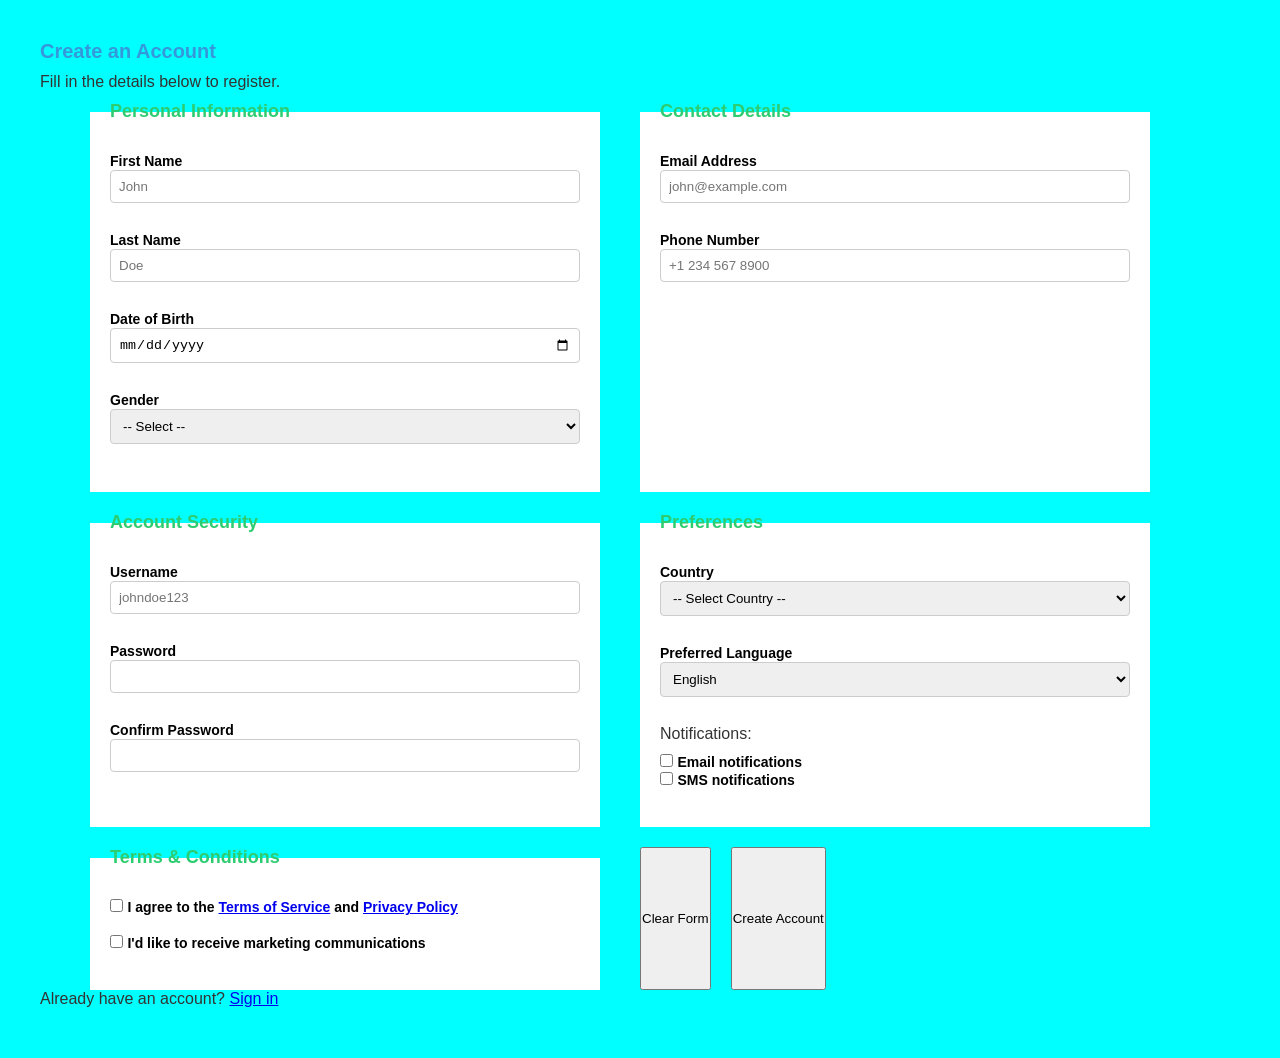
<file: Projects/Responsive-design/index.html>
<!DOCTYPE html>
<html lang="en">
<head>
  <meta charset="UTF-8" />
  <meta name="viewport" content="width=device-width, initial-scale=1.0" />
  <title>Register</title>
  <link rel="stylesheet" href="./app.css" />
</head>
<body>

  <h1>Create an Account</h1>
  <p>Fill in the details below to register.</p>

  <form action="/register" method="POST">

    <fieldset>
      <legend>Personal Information</legend>

      <label for="first-name">First Name</label><br />
      <input type="text" id="first-name" name="first_name" placeholder="John" required /><br /><br />

      <label for="last-name">Last Name</label><br />
      <input type="text" id="last-name" name="last_name" placeholder="Doe" required /><br /><br />

      <label for="dob">Date of Birth</label><br />
      <input type="date" id="dob" name="dob" required /><br /><br />

      <label for="gender">Gender</label><br />
      <select id="gender" name="gender">
        <option value="">-- Select --</option>
        <option value="male">Male</option>
        <option value="female">Female</option>
        <option value="other">Other</option>
        <option value="prefer-not">Prefer not to say</option>
      </select><br /><br />

    </fieldset>

    <br />

    <fieldset>
      <legend>Contact Details</legend>

      <label for="email">Email Address</label><br />
      <input type="email" id="email" name="email" placeholder="john@example.com" required /><br /><br />

      <label for="phone">Phone Number</label><br />
      <input type="tel" id="phone" name="phone" placeholder="+1 234 567 8900" /><br /><br />

    </fieldset>

    <br />

    <fieldset>
      <legend>Account Security</legend>

      <label for="username">Username</label><br />
      <input type="text" id="username" name="username" placeholder="johndoe123" required /><br /><br />

      <label for="password">Password</label><br />
      <input type="password" id="password" name="password" required /><br /><br />

      <label for="confirm-password">Confirm Password</label><br />
      <input type="password" id="confirm-password" name="confirm_password" required /><br /><br />

    </fieldset>

    <br />

    <fieldset>
      <legend class="pref-block">Preferences</legend>

      <label for="country">Country</label><br />
      <select id="country" name="country">
        <option value="">-- Select Country --</option>
        <option value="us">United States</option>
        <option value="uk">United Kingdom</option>
        <option value="au">Australia</option>
        <option value="ca">Canada</option>
        <option value="other">Other</option>
      </select><br /><br />

      <label for="language">Preferred Language</label><br />
      <select id="language" name="language">
        <option value="en">English</option>
        <option value="fr">French</option>
        <option value="es">Spanish</option>
        <option value="de">German</option>
      </select><br /><br />

      <p>Notifications:</p>
      <input type="checkbox" id="notify-email" name="notify_email" value="1" />
      <label for="notify-email">Email notifications</label><br />
      <input type="checkbox" id="notify-sms" name="notify_sms" value="1" />
      <label for="notify-sms">SMS notifications</label><br /><br />

    </fieldset>

    <br />

    <fieldset>
      <legend>Terms & Conditions</legend>

      <input type="checkbox" id="terms" name="terms" required />
      <label for="terms">I agree to the <a href="/terms">Terms of Service</a> and <a href="/privacy">Privacy Policy</a></label><br /><br />

      <input type="checkbox" id="marketing" name="marketing" />
      <label for="marketing">I'd like to receive marketing communications</label><br /><br />

    </fieldset>

    <br />

    <button type="reset">Clear Form</button>
    <button type="submit">Create Account</button>

  </form>

  <p>Already have an account? <a href="/login">Sign in</a></p>

</body>
</html>
</file>
<file: Projects/Responsive-design/app.css>
* {
    margin: 0;
    padding: 0;
    box-sizing: border-box;
}

:root {
    --primary-color: #3498db;
    --secondary-color: #2ecc71;
    --font-family: 'Arial', sans-serif;
    --body-bg-color: #f5f5f5;
    font-size: 10px;
}

body {
    font-family: var(--font-family);
    background-color: var(--body-bg-color);
    font-size: 1.6rem;
    padding: 2rem;
}

@media (min-width: 400px) {
    body {
        padding: 4rem;
    }
}

h1 {
    color: var(--primary-color);
    margin-bottom: 1rem;
    font-size: 2rem;
}

p {
    color: #333;    
    margin-bottom: 1rem;
}

form fieldset {
    border: 0;
    background: #fff;
    padding: 2rem;
}

form fieldset legend {
    font-size: 1.8rem;
    margin-bottom: 1rem;
    color: var(--secondary-color);
    font-weight: bold;
}

input[type="text"],
input[type="email"],
input[type="password"],
input[type=tel],
select,
input[type="date"] {
    width: 100%;
    padding: 0.8rem;
    margin-bottom: 1rem;
    border: 1px solid #ccc;
    border-radius: 4px;
}

label {
    margin-bottom: 0.5rem;
    font-size: 1.4rem;
    font-weight: bold;
}

.pref-block {
    display: none;
}

@media (min-width: 400px) {
    .pref-block {
        display: block;
    }
}

form {
    max-width: 600px;
    width: 100%;
    margin: 0 auto;
}


@media (min-width: 1000px) {
    form {
        max-width: 900px;
        display: flex;
        gap: 20px; 
        flex-wrap: wrap;       
    }
        form fieldset {
            flex-basis: calc(50% - 40px);
        }
}

@media (min-width: 1200px) {
    body {
        background-color: aqua;
    }
     form {
        max-width: 1100px;
    }
}
</file>
